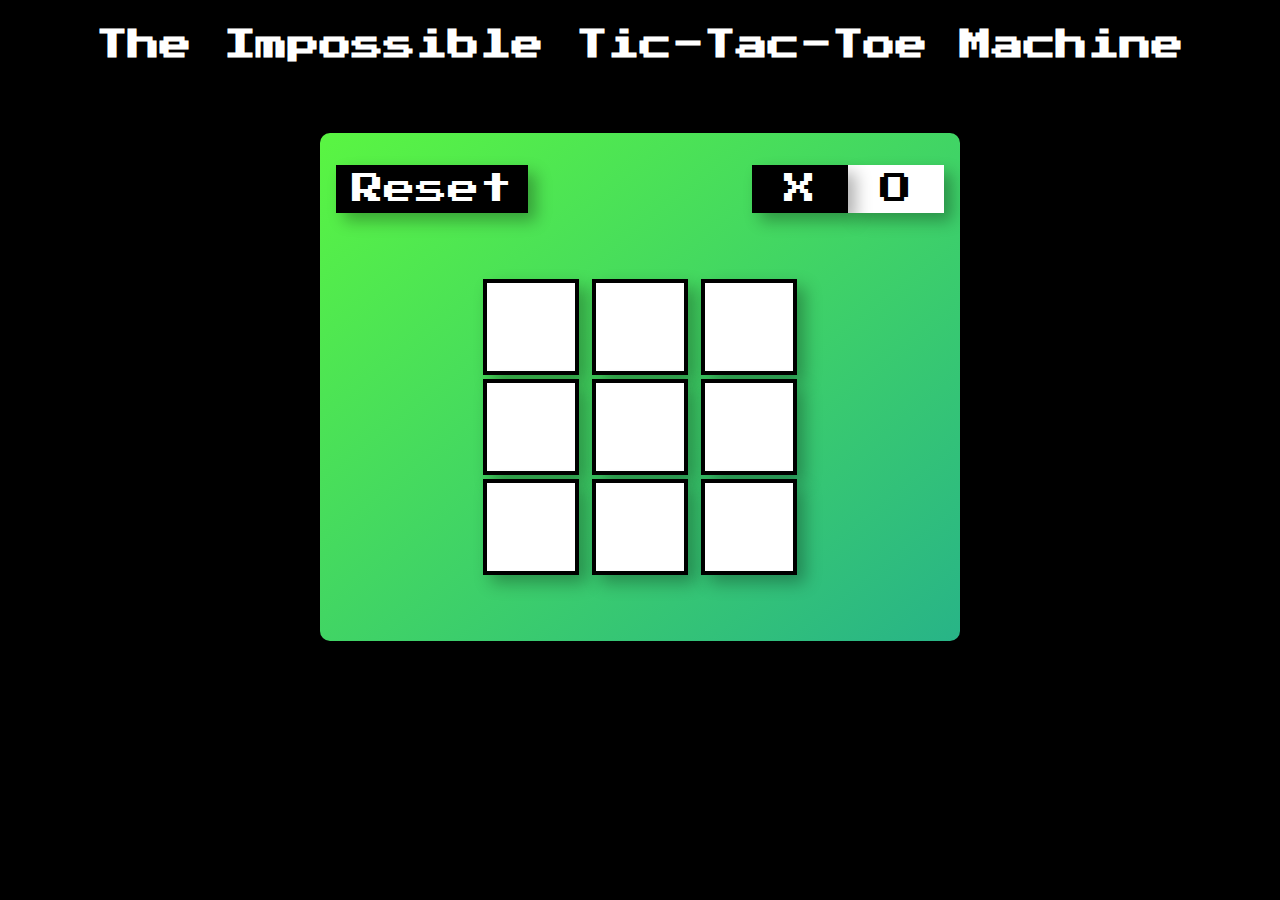
<file: tic-tac-toe/index.html>
<!DOCTYPE html>
<html lang="en">
  <head>
    <meta charset="UTF-8" />
    <meta http-equiv="X-UA-Compatible" content="IE=edge" />
    <meta name="viewport" content="width=device-width, initial-scale=1.0" />
    <title>Impossible Tic-Tac-Toe</title>
    <link href="style.css" rel="stylesheet" />
    <link href="queries.css" rel="stylesheet" />
    <link href="./assets/logo1.png" rel="icon" type="image/png">

    <link rel="preconnect" href="https://fonts.googleapis.com" />
    <link rel="preconnect" href="https://fonts.gstatic.com" crossorigin />
    <link
      href="https://fonts.googleapis.com/css2?family=Press+Start+2P&display=swap"
      rel="stylesheet"
    />
  </head>
  <body>
    <!-- <canvas id="bg"></canvas> -->
    <h1>The Impossible Tic-Tac-Toe Machine</h1>
    <div class="box">
      <div class="settings">
        <button class="reset">Reset</button>
        <button class="tok O">O</button>
        <button class="tok X">X</button><br/>
      </div>
      <div class="msg1"></div>
      <div class="msg2"></div>
      <div class="matrix">
        <button class="cell _11">.</button>
        <button class="cell _12">.</button>
        <button class="cell _13">.</button><br>

        <button class="cell _21">.</button>
        <button class="cell _22">.</button>
        <button class="cell _23">.</button><br>

        <button class="cell _31">.</button>
        <button class="cell _32">.</button>
        <button class="cell _33">.</button>
      </div>
    </div>
    <audio id="bgm">
      <source src="./assets/space_bgm.mp3">
    </audio>
    <audio id="lose">
      <source src="./assets/lose.mp3">
    </audio>
    <audio id="tie">
      <source src="./assets/tie.wav">
    </audio>
    <audio id="click">
      <source src="./assets/click_cell.wav">
    </audio>
    <audio id="resetSound">
      <source src="./assets/reset.wav">
    </audio>
    <script type= 'module' src="script.js"></script>
  </body>
</html>
</file>
<file: tic-tac-toe/style.css>
*{
  box-sizing: border-box;
}
canvas{
  position:fixed;
  top:0;
  left:0;
  z-index:-1;
}
body{
background-color: black;
align-items: center;
max-width: 100%;
color: white;
font-family: 'Press Start 2P';
text-align: center;
line-height: 1.5;
/* overflow: hidden; */
}
body{
  background-color: black;
  align-items: center;
  max-width: 100%;
  color: white;
  font-family: 'Press Start 2P';
  text-align: center;
  line-height: 1.5;
  /* overflow: hidden; */
}
button{
cursor: pointer;
}
.box{
  max-width: 40rem;
  padding: 2rem 0;
  margin: 5% auto;
  border-radius: 10px;
  background-color: #e2df22;
  background: linear-gradient(to top left, #28b487, hsl(112, 90%, 61%));
}
.settings{
  height: 5rem;
}
.reset{
  border: none;
float: left;
font-size: 2rem;
background-color: black;
color: inherit;
font-family: inherit;
padding: .5rem 1rem;
margin-left: 1rem;
cursor: pointer;
transition: box-shadow .1s;
box-shadow: .5rem .5rem 1rem rgba(0, 0, 0, 0.3);

}

.reset:hover{
  border: solid .3rem;
background-color: white;
padding: .2rem .7rem;
color: black;
box-shadow: none;

}
.tok{
  border-radius: 0px;
  border: none;
  background-color: black;
  color: inherit;
  font-size: 2rem;
  padding: .5rem 2rem;
  float: right;
  font-family: inherit;
  transition: background-color .2s;
  transition: box-shadow .1s;
  box-shadow: .5rem .5rem 1rem rgba(0, 0, 0, 0.3);
}

.tok:hover{
  border: solid .3rem black;
  padding: .2rem 1.7rem;
  box-shadow: .2rem .2rem 1rem rgba(0, 0, 0, 0.3);
}
.O{
margin-right: 1rem;
color:black;
background-color: white;
}
.matrix{
  margin: 2rem 3rem;
}
.cell{
  border: solid .3rem black;
  height: 6rem;
  width: 6rem;
  margin: .125rem -.1rem;
  font-size: 2rem;
  background-color: white;
  color: white;
  font-family: inherit;
  padding: 1.5rem 1.5rem;
  box-shadow: .5rem .5rem 1rem rgba(0, 0, 0, 0.3);
  transition: box-shadow .1s;
}
.cell:hover {
  /* background-color:rgb(211, 219, 219); */
  /* color:rgb(211, 219, 219); */
  box-shadow: .2rem .2rem 1rem rgba(0, 0, 0, 0.3);
}
.msg1{
  position: relative;
  font-size: 2rem;
  color: black;
}
.msg2{
  position: relative;
  font-size: 2rem;
  color: black;
}
/* @media (prefers-reduced-motion: no-preference) {
.msg1 {
  animation:anim infinite 1s linear paused;
}
.msg2 {
  animation:anim infinite 1s linear paused;
}
}
@keyframes anim {
0% {
          transform: scale(2);
          filter: blur(4px);
  opacity: 0;
}
100% {
          transform: scale(1);
          filter: blur(0px);
  opacity: 1;
}
} */

/* @media (prefers-reduced-motion: no-preference) {
  .cell {
    animation: App-logo-spin infinite 20s linear;
  }
}
@keyframes App-logo-spin {
  from {
    transform: rotate(0deg);
  }
  to {
    transform: rotate(360deg);
  }
} */
</file>
<file: tic-tac-toe/queries.css>
@media(max-width:40.6em){
    h1{
        font-size: 1.3em;
    }
    .box{
        max-width: 25em;
    }
    .reset{
        font-size: .8em;
        
    }
    .reset:hover{
    border: solid .15em;
    padding: .45em 1.1em;
    }
    .settings{
        height: 2.5em;
    }
    .tok{
        font-size: .8em;
        padding: .6em 1.2em;
    }
    .tok:hover{
        border: solid .1em black;
        font-size: .8em;
        padding: .5em 1.1em;
    }
    .cell{
        height: 4em;
        width: 4em;
        font-size: .8em;
        padding: 1em 1em;
        border-width: .15em;
    }
    .msg1,.msg2{
       font-size: 1em;
    }
}
@media(max-width:19em){
    .cell{
        height: 2.8em;
        width: 2.8em;
        font-size: .8em;
        padding: .5em .5em;
    }
    .matrix{
        margin-top: 1em;
    }
    .msg1,.msg2{
        font-size: .8em;
     }
}
</file>
